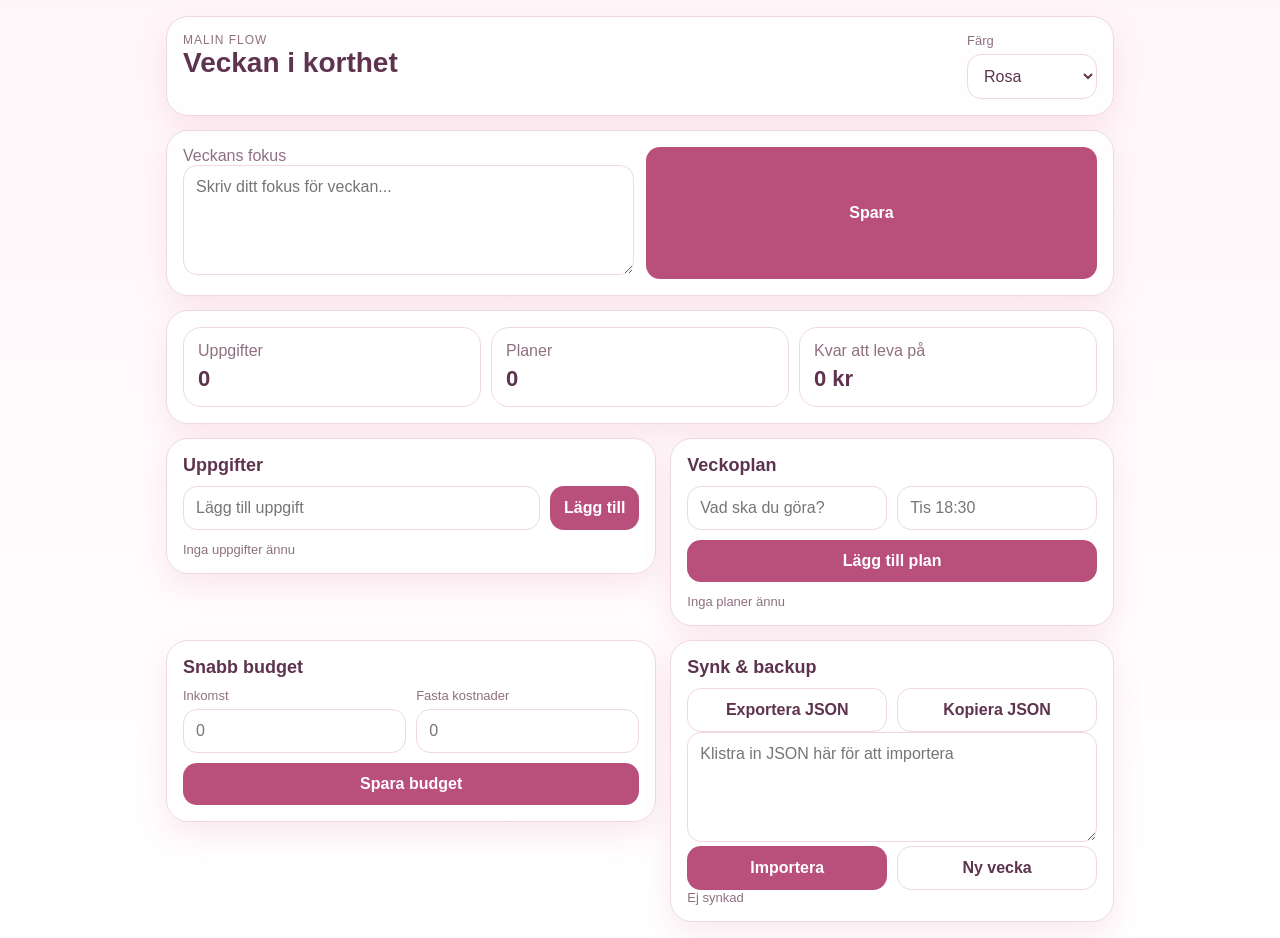
<file: index.html>
<!doctype html>
<html lang="sv">
<head>
  <meta charset="utf-8" />
  <meta name="viewport" content="width=device-width, initial-scale=1, viewport-fit=cover" />
  <title>Malin Flow</title>
  <meta name="theme-color" content="#d96c97" />
  <link rel="manifest" href="manifest.json" />
  <link rel="stylesheet" href="styles.css" />
</head>
<body>
  <div class="app-shell">
    <header class="topbar card">
      <div>
        <div class="eyebrow">Malin Flow</div>
        <h1>Veckan i korthet</h1>
      </div>
      <div class="theme-wrap">
        <label for="themeSelect">Färg</label>
        <select id="themeSelect">
          <option value="rose">Rosa</option>
          <option value="lilac">Lila</option>
          <option value="sage">Salvia</option>
          <option value="peach">Peach</option>
        </select>
      </div>
    </header>

    <main class="content">
      <section class="card hero">
        <div class="hero-row">
          <div>
            <div class="muted">Veckans fokus</div>
            <textarea id="focusInput" placeholder="Skriv ditt fokus för veckan..."></textarea>
          </div>
          <button id="saveFocusBtn" class="btn primary">Spara</button>
        </div>
      </section>

      <section class="card stats-grid">
        <div class="stat"><span class="muted">Uppgifter</span><strong id="taskCount">0</strong></div>
        <div class="stat"><span class="muted">Planer</span><strong id="planCount">0</strong></div>
        <div class="stat"><span class="muted">Kvar att leva på</span><strong id="moneyLeft">0 kr</strong></div>
      </section>

      <section class="card">
        <div class="section-head">
          <h2>Uppgifter</h2>
        </div>
        <div class="inline-form">
          <input id="taskInput" type="text" placeholder="Lägg till uppgift" />
          <button id="addTaskBtn" class="btn primary">Lägg till</button>
        </div>
        <div id="taskList" class="list"></div>
      </section>

      <section class="card">
        <div class="section-head">
          <h2>Veckoplan</h2>
        </div>
        <div class="grid-2">
          <input id="planTitle" type="text" placeholder="Vad ska du göra?" />
          <input id="planWhen" type="text" placeholder="Tis 18:30" />
        </div>
        <button id="addPlanBtn" class="btn primary full">Lägg till plan</button>
        <div id="planList" class="list"></div>
      </section>

      <section class="card">
        <div class="section-head">
          <h2>Snabb budget</h2>
        </div>
        <div class="grid-2">
          <div>
            <label>Inkomst</label>
            <input id="incomeInput" type="number" placeholder="0" />
          </div>
          <div>
            <label>Fasta kostnader</label>
            <input id="fixedInput" type="number" placeholder="0" />
          </div>
        </div>
        <button id="saveBudgetBtn" class="btn primary full">Spara budget</button>
      </section>

      <section class="card">
        <div class="section-head">
          <h2>Synk & backup</h2>
        </div>
        <div class="sync-actions">
          <button id="exportBtn" class="btn secondary">Exportera JSON</button>
          <button id="copyBtn" class="btn secondary">Kopiera JSON</button>
        </div>
        <textarea id="syncBox" placeholder="Klistra in JSON här för att importera"></textarea>
        <div class="sync-actions">
          <button id="importBtn" class="btn primary">Importera</button>
          <button id="newWeekBtn" class="btn secondary">Ny vecka</button>
        </div>
        <div class="muted small" id="syncStatus">Ej synkad</div>
      </section>
    </main>
  </div>

  <script src="sync.js"></script>
  <script src="app.js"></script>
</body>
</html>
</file>
<file: styles.css>
:root {
  --bg: #fff6fa;
  --panel: rgba(255,255,255,.94);
  --line: #efd7e4;
  --text: #5d334d;
  --muted: #8f7081;
  --accent: #d96c97;
  --accent-dark: #b94f7b;
  --accent-soft: #ffe4ef;
  --shadow: 0 12px 30px rgba(217,108,151,.14);
}
body.theme-lilac {
  --bg: #f7f3ff; --line:#e4dbf7; --text:#4d4261; --muted:#7f7394; --accent:#9a7ce0; --accent-dark:#7c62bc; --accent-soft:#eee7ff;
}
body.theme-sage {
  --bg: #f4fbf6; --line:#d6e8dc; --text:#42594b; --muted:#6f8877; --accent:#79a88b; --accent-dark:#5f8a6f; --accent-soft:#e6f5eb;
}
body.theme-peach {
  --bg: #fff7f2; --line:#efdccf; --text:#66463c; --muted:#8f746c; --accent:#d68a72; --accent-dark:#b66d57; --accent-soft:#ffe8df;
}
* { box-sizing: border-box; }
body {
  margin:0;
  font-family: Inter, -apple-system, BlinkMacSystemFont, "Segoe UI", sans-serif;
  background: linear-gradient(180deg, var(--bg), #fff);
  color: var(--text);
}
.app-shell { max-width: 760px; margin: 0 auto; padding: 16px; }
.card {
  background: var(--panel);
  border:1px solid var(--line);
  border-radius: 22px;
  box-shadow: var(--shadow);
}
.topbar {
  display:flex; justify-content:space-between; align-items:flex-start; gap:16px;
  padding:16px; margin-bottom:14px;
}
.eyebrow { color: var(--muted); font-size: 12px; text-transform: uppercase; letter-spacing: .08em; }
h1,h2 { margin:0; }
h1 { font-size: 28px; }
h2 { font-size: 18px; }
.content { display:grid; gap:14px; }
.hero, .card { padding: 16px; }
.hero-row { display:grid; gap:12px; }
textarea, input, select {
  width:100%; border:1px solid var(--line); border-radius:14px; padding:12px; font:inherit; color:var(--text); background:#fff;
}
textarea { min-height: 110px; }
.btn {
  border:0; border-radius:14px; padding:12px 14px; font:inherit; font-weight:700; cursor:pointer;
}
.btn.primary { background: var(--accent-dark); color:#fff; }
.btn.secondary { background: #fff; color: var(--text); border:1px solid var(--line); }
.full { width:100%; margin-top:10px; }
.muted { color: var(--muted); }
.small { font-size: 13px; }
.stats-grid {
  display:grid; grid-template-columns: repeat(3,1fr); gap:10px;
}
.stat { background: #fff; border:1px solid var(--line); border-radius:18px; padding:14px; display:grid; gap:6px; }
.stat strong { font-size: 22px; }
.section-head { display:flex; justify-content:space-between; align-items:center; margin-bottom:10px; }
.inline-form, .grid-2, .sync-actions { display:grid; gap:10px; }
.list { display:grid; gap:10px; margin-top:12px; }
.list-item {
  display:flex; justify-content:space-between; gap:10px; align-items:center; background:#fff; border:1px solid var(--line); border-radius:16px; padding:12px;
}
.list-item.done { opacity:.6; }
.pill { font-size:12px; padding:6px 10px; border-radius:999px; background: var(--accent-soft); }
.theme-wrap { min-width: 130px; }
label { display:block; font-size:13px; color:var(--muted); margin-bottom:6px; }
@media (min-width: 768px) {
  .app-shell { max-width: 980px; }
  .content { grid-template-columns: 1.05fr .95fr; align-items:start; }
  .hero, .stats-grid { grid-column: 1 / -1; }
  .inline-form { grid-template-columns: 1fr auto; }
  .grid-2, .sync-actions, .hero-row { grid-template-columns: 1fr 1fr; }
}
</file>
